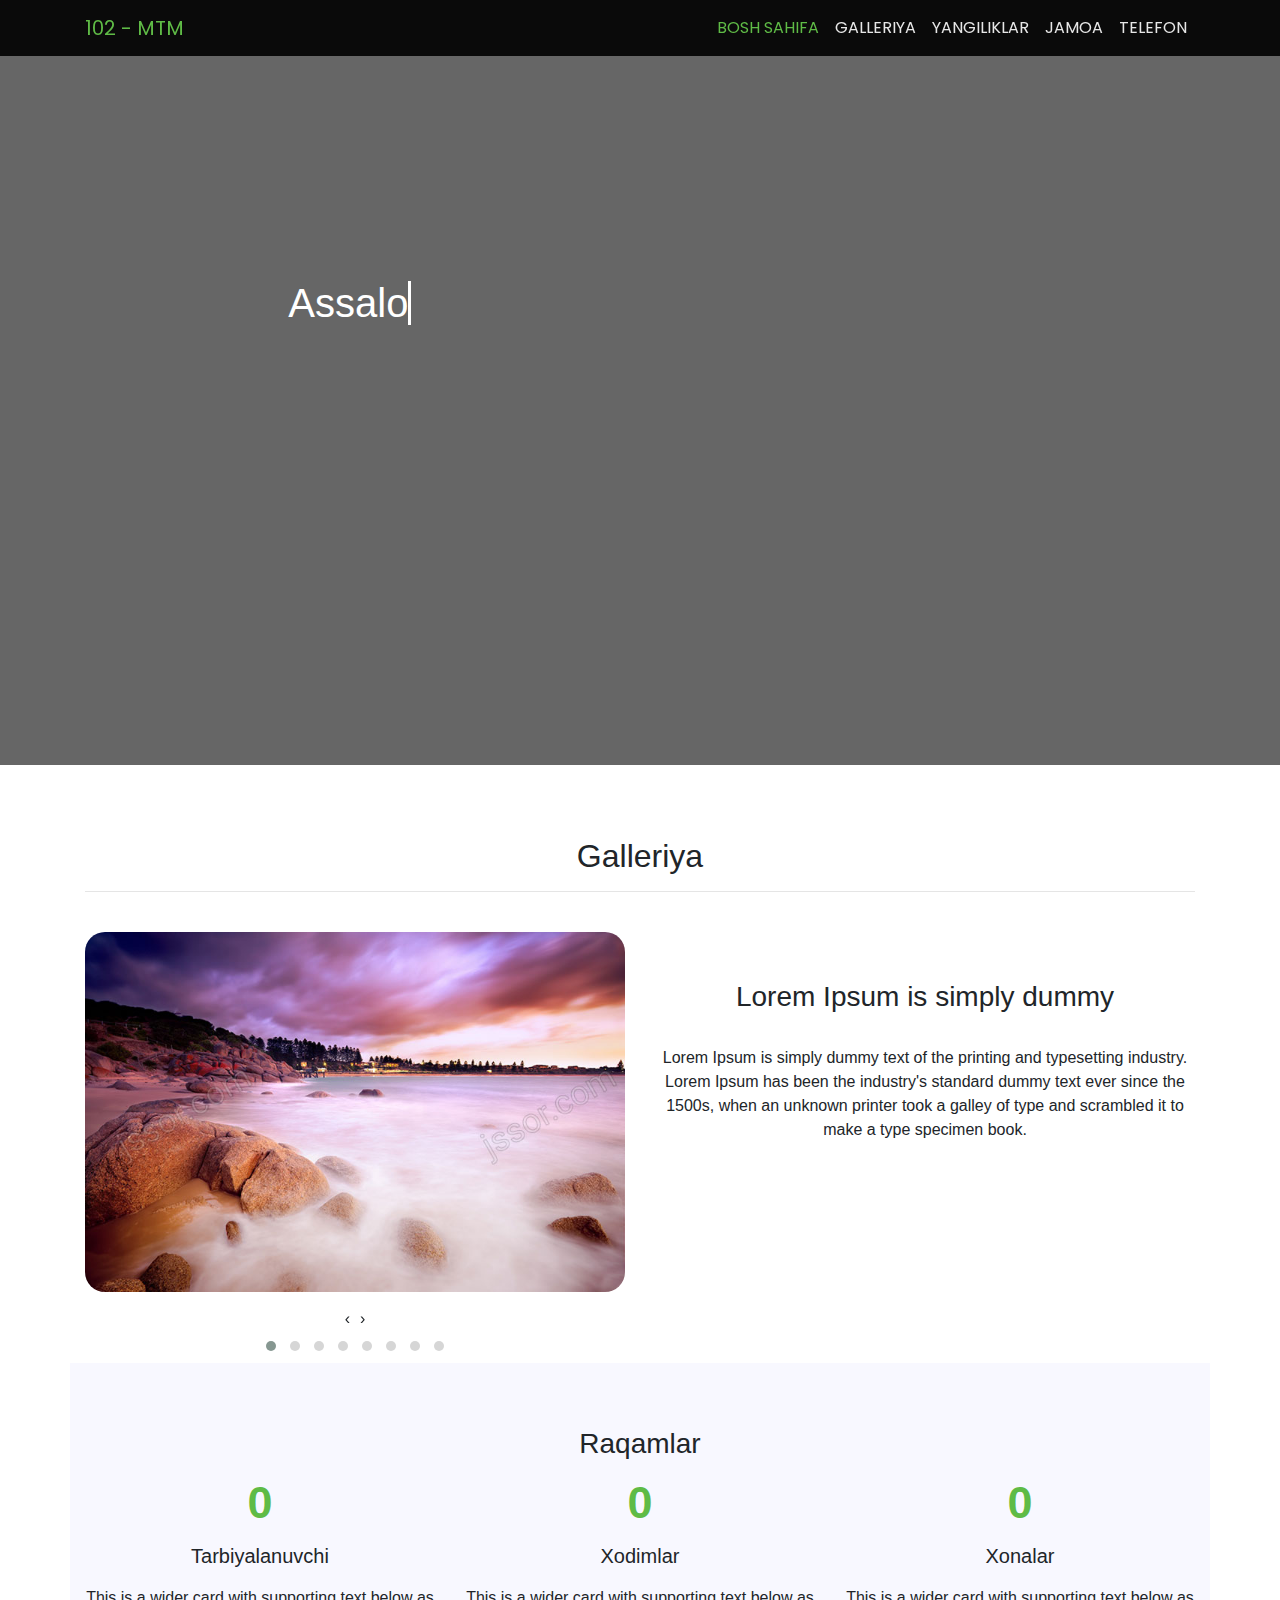
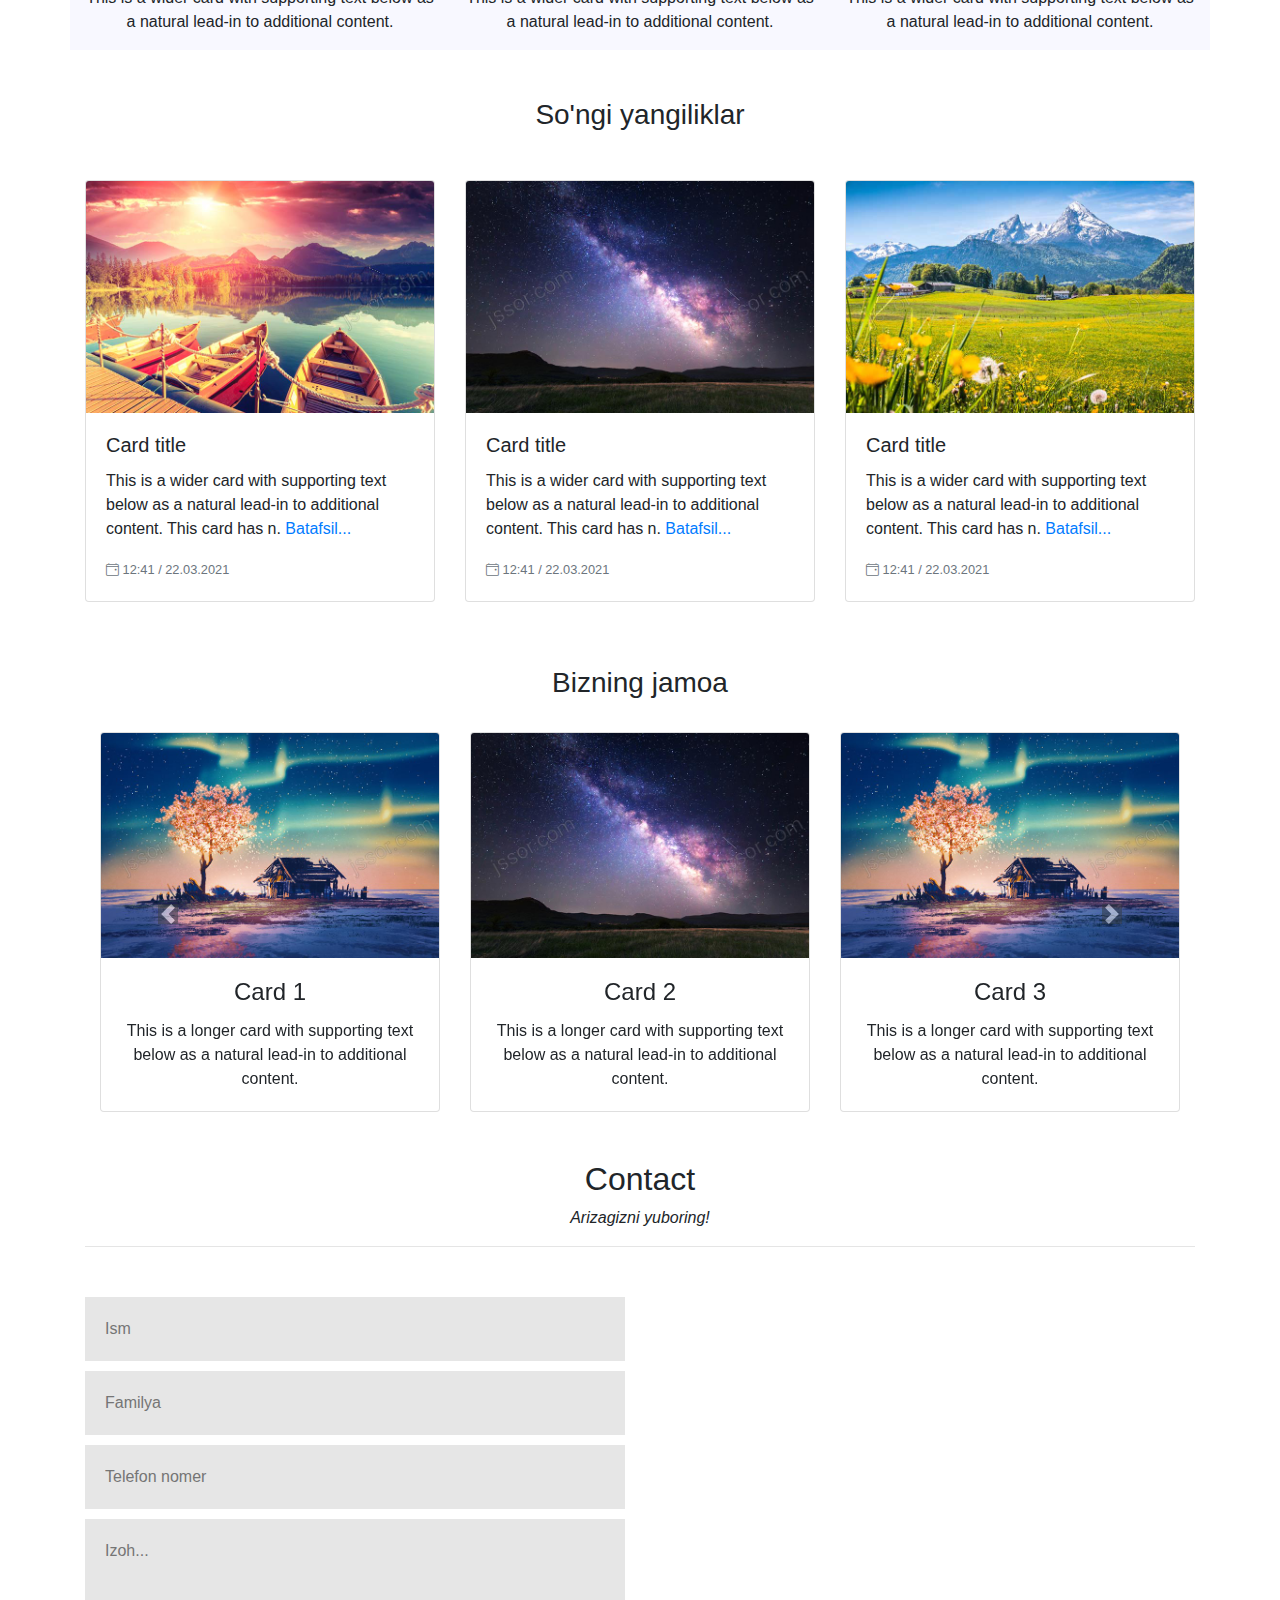
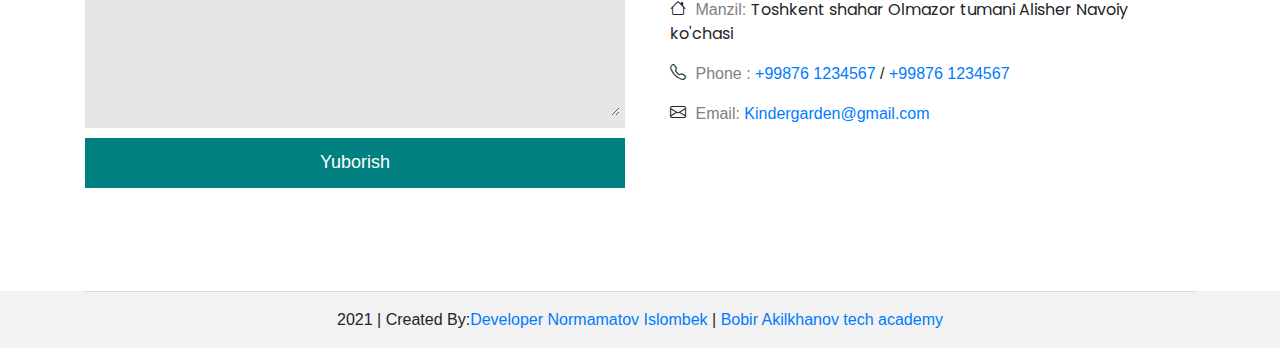
<file: index.html>
<!DOCTYPE html>
<html>
    <head>
        <title>Kindergarden</title>
        <meta name="viewport" content="width=device-width, initial-scale=1">
        <link rel="stylesheet" href="CSS/app.css">
        <link rel="stylesheet" href="CSS/owl.carousel.min.css">
        <link rel="stylesheet" href="CSS/owl.theme.default.min.css">
        
            <link rel="stylesheet" href="CSS/bootstrap.min.css">
            <link rel="stylesheet" href="https://use.fontawesome.com/releases/v5.8.1/css/all.css" integrity="sha384-50oBUHEmvpQ+1lW4y57PTFmhCaXp0ML5d60M1M7uH2+nqUivzIebhndOJK28anvf" crossorigin="anonymous">
            <link rel="stylesheet" href="https://cdn.jsdelivr.net/npm/bootstrap-icons@1.3.0/font/bootstrap-icons.css">

    </head>
<body>
    <!-- navbar-->
<nav class="navbar navbar-expand-lg shadow-sm fixed-top">
        <div class="container">
            <a class="navbar-brand" href="#"><span style="color: rgb(95, 187, 70)">102 - MTM</span></a>
                <button class="navbar-toggler border-0" type="button" id="sidebar-toggler">

              <!-- menu -->
              <span class="menu">
                <svg viewBox="0 0 24 24" width="24" height="24" stroke="currentColor" stroke-width="2" fill="none" stroke-linecap="round" stroke-linejoin="round">
                  <line x1="3" y1="12" x2="21" y2="12"></line>
                  <line x1="3" y1="6" x2="21" y2="6"></line>
                  <line x1="3" y1="18" x2="21" y2="18"></line>
                </svg>
              </span>

              <!-- close -->
              <span class="close hidden">
                <svg viewBox="0 0 24 24" width="24" height="24" stroke="currentColor" stroke-width="2" fill="none" stroke-linecap="round" stroke-linejoin="round">
                  <line x1="18" y1="6" x2="6" y2="18"></line>
                  <line x1="6" y1="6" x2="18" y2="18"></line></svg>
              </span>

            </button>

            <div id="sidebar">
              <ul class="navbar-nav ml-lg-auto">
                  <li class="nav-item">
                      <a class="nav-link" href="#" id='ss'><span>205 - MTM</span></a>
                </li>
                <li class="nav-item active1">
                    <a class="nav-link" href="#"><span style="color: rgb(95, 187, 70)">BOSH SAHIFA</span> <span class="sr-only">(current)</span></a>
                </li>
                <li class="nav-item">
                   <a class="nav-link" href="menu/galleriya.html">GALLERIYA</a>
                </li>
                   <li class="nav-item">
                   <a class="nav-link" href="menu/news.html">YANGILIKLAR</a>
                </li>
                <li class="nav-item">
                   <a class="nav-link" href="menu/team.html">JAMOA</a>
                </li>
                <li class="nav-item">
                   <a class="nav-link" href="#contact">TELEFON</a>
                </li>
              </ul>
            </div>
    </div>
</nav>
    <div class="header">
  <div class="progress-container">
    <div class="progress-bar" id="progressBar"></div>
  </div>
</div>
<div class="content">
    <!--banner-->
<div class="banner">
        <div class="bannerbg">
            <div class="container">
                <div class="row">
                    <div class="offset-2 type">
                         <h1>
                            <p href="" class="typewrite" data-period="2000" data-type='[ "Assalomu Aleykum!", "112 - MTMga xush kelibsiz!", "Bizda siz istagan sharoitlar bor", "Hoziroq bizga ariza qoldiring!" ]'>
                            <span class="wrap"></span>
                            </p>
                        </h1>
                    </div>
                </div>
            </div>
       </div>
  </div>
        <!-- gallery-->
<div class="container mt-5">
    <div class="row">
         <div class="col-xl-12 col-md-12 col-lg-12 text-center mt-4 mb-4">
            <h2>Galleriya</h2>
             <hr>
        </div>
        <div class="col-xl-6 col-md-6 col-lg-6">
            <div class="owl-carousel owl-theme">
                <div class="item"><img class='nnn' src="img/018.jpg"></div>
                <div class="item"><img class='nnn' src="img/018.jpg"></div>
                <div class="item"><img class='nnn'  src="img/018.jpg"></div>
                <div class="item"><img class='nnn' src="img/018.jpg"></div>
                <div class="item"><img class='nnn' src="img/018.jpg"></div>
                <div class="item"><img class='nnn' src="img/018.jpg"></div>
                <div class="item"><img class='nnn'  src="img/018.jpg"></div>
                <div class="item"><img class='nnn' src="img/018.jpg"></div>
            </div>
        </div>
         <div class="col-xl-6 col-md-6 col-lg-6 text-center mt-5">
            <h3>Lorem Ipsum is simply dummy</h3>
             <br>
            <p>
                Lorem Ipsum is simply dummy text of the printing and typesetting industry. Lorem Ipsum has been the industry's standard dummy text ever since the 1500s, when an unknown printer took a galley of type and scrambled it to make a type specimen book.  </p>
        </div>
    </div>
</div>
    <!--skils-->
<div class="statistics container">
        <div class="row text-center">
            <div class='col-lg-12 mt-5 pt-3'>
                <h3>Raqamlar</h3>
            </div>
            <div class="statistics col-md-6 col-lg-4 col-xl-4 ">
                <div class="stat-number" data-n="200">
                  <span class="Single">0</span>
                </div> <h6>Tarbiyalanuvchi</h6>
                <p>This is a wider card with supporting text below as a natural lead-in to additional content.</p>
            </div>
            <div class="statistics col-md-6 col-lg-4 col-xl-4">
                   <div class="stat-number" data-n="60">0</div>
                <h6>Xodimlar</h6>
                <p>This is a wider card with supporting text below as a natural lead-in to additional content.</p>
            </div>
            <div class="statistics col-md-6 col-lg-4 col-xl-4">
                <div class="stat-number" data-n="10">0</div>
               <h6>Xonalar</h6>
                <p>This is a wider card with supporting text below as a natural lead-in to additional content.</p>
            </div>
        </div>
    </div>
    <!--news-->
    <div class="container">
        <div class="row mt-5">
            <div class="col-md-12 col-lg-12 col-xl-12">
                <div class="text-center mb-5">
                    <h3>So'ngi yangiliklar</h3>
                </div>
            </div> 
  </div>
          <div class="card-deck">
            <div class="card">
              <img src="img/004.jpg" class="card-img-top" alt="...">
                  <div class="card-body">
                    <h5 class="card-title">Card title</h5>
                    <p class="card-text">This is a wider card with supporting text below as a natural lead-in to additional content. This card has n. <a href="menu/news/news.html"> Batafsil...</a></p>
                    <p class="card-text"><small class="text-muted"><i class="bi bi-calendar4-event"> </i> 12:41 / 22.03.2021</small></p>
                </div>
            </div>
          <div class="card">
                <img src="img/008.jpg" class="card-img-top" alt="...">
                  <div class="card-body">
                    <h5 class="card-title">Card title</h5>
                    <p class="card-text">This is a wider card with supporting text below as a natural lead-in to additional content. This card has n. <a href="menu/news/news.html"> Batafsil...</a></p>
                    <p class="card-text"><small class="text-muted"><i class="bi bi-calendar4-event"> </i> 12:41 / 22.03.2021</small></p>
                </div>
          </div>
          <div class="card">
                <img src="img/006.jpg" class="card-img-top" alt="...">
                <div class="card-body">
                    <h5 class="card-title">Card title</h5>
                    <p class="card-text">This is a wider card with supporting text below as a natural lead-in to additional content. This card has n. <a href="menu/news/news.html"> Batafsil...</a></p>
                    <p class="card-text"><small class="text-muted"><i class="bi bi-calendar4-event"> </i> 12:41 / 22.03.2021</small></p>
                </div>
          </div>
      </div>
</div>
    
    <!--staff-->
<div class="container">
  <h3 class="text-center mt-5 mb-4 pt-3 pb-2">Bizning jamoa</h3>
  <div id="myCarousel" class="carousel slide text-center" data-ride="carousel">
    <div class="carousel-inner row w-100 mx-auto">
      <div class="carousel-item col-md-4 active">
        <div class="card">
          <img class="card-img-top img-fluid wer" src="img/010.jpg" alt="Card image cap">
          <div class="card-body">
            <h4 class="card-title">Card 1</h4>
            <p class="card-text">This is a longer card with supporting text below as a natural lead-in to additional content.</p>
          </div>
        </div>
      </div>
      <div class="carousel-item col-md-4">
        <div class="card">
          <img class="card-img-top img-fluid wer" src="img/008.jpg" alt="Card image cap">
          <div class="card-body">
            <h4 class="card-title">Card 2</h4>
            <p class="card-text">This is a longer card with supporting text below as a natural lead-in to additional content.</p>
          </div>
        </div>
      </div>
      <div class="carousel-item col-md-4">
        <div class="card">
          <img class="card-img-top img-fluid wer" src="img/010.jpg" alt="Card image cap">
          <div class="card-body">
            <h4 class="card-title">Card 3</h4>
            <p class="card-text">This is a longer card with supporting text below as a natural lead-in to additional content. </p>
          </div>
        </div>
      </div>
      <div class="carousel-item col-md-4">
        <div class="card">
          <img class="card-img-top img-fluid wer" src="img/008.jpg" alt="Card image cap">
          <div class="card-body">
            <h4 class="card-title">Card 4</h4>
            <p class="card-text">This is a longer card with supporting text below as a natural lead-in to additional content.</p>
          </div>
        </div>
      </div>
      <div class="carousel-item col-md-4">
        <div class="card">
          <img class="card-img-top img-fluid wer" src="img/006.jpg" alt="Card image cap">
          <div class="card-body">
            <h4 class="card-title">Card 5</h4>
            <p class="card-text">This is a longer card with supporting text below as a natural lead-in to additional content.</p>
          </div>
        </div>
      </div>
      <div class="carousel-item col-md-4">
        <div class="card">
          <img class="card-img-top img-fluid wer" src="img/018.jpg" alt="Card image cap">
          <div class="card-body">
            <h4 class="card-title">Card 6</h4>
            <p class="card-text">This is a longer card with supporting text below as a natural lead-in to additional content.</p>
          </div>
        </div>
      </div>
      <div class="carousel-item col-md-4">
        <div class="card">
          <img class="card-img-top img-fluid wer" src="img/004.jpg" alt="Card image cap">
          <div class="card-body">
            <h4 class="card-title">Card 7</h4>
            <p class="card-text">This is a longer card with supporting text below as a natural lead-in to additional content. </p>
          </div>
        </div>
      </div>
    </div>
    <p class="carousel-control-prev" href="#myCarousel" role="button" data-slide="prev">
      <span class="carousel-control-prev-icon bg-dark" aria-hidden="true"></span>
      <span class="sr-only">Previous</span>
    </p>
    <p class="carousel-control-next" href="#myCarousel" role="button" data-slide="next">
      <span class="carousel-control-next-icon bg-dark" aria-hidden="true"></span>
      <span class="sr-only">Next</span>
    </p>
     <p id="contact"></p>
  </div>
</div>
    <!--contact-->
    <div class="container mt-5">
        <div class="row">
            <div class="col-md-12 col-lg-12 col-xl-12 mb-4 text-center">
                <h2>Contact</h2>
                <i>Arizagizni yuboring!</i>
                <hr>
            </div>
            <div class="col-md-12 col-lg-12 col-xl-6">
                <form>
                    <div class="form-grou">
                        <input class="form-contro" type="text" placeholder="Ism">
                    </div>
                    <div class="form-grou">
                        <input class="form-contro" type="text" placeholder="Familya">
                    </div>
                    <div class="form-grou">
                        <input class="form-contro" type="number" placeholder="Telefon nomer">
                    </div>
                    <div class="form-grou">
                        <textarea class="form-contro" placeholder="Izoh..."></textarea>
                    </div>
                </form>
                <button class="btnf" type="submit"><span class="btnsize">Yuborish</span></button>
            </div>
            
            <div class="col-md-12 col-lg-12 col-xl-6 mt-2">
				<div class="col-md-12 col-lg-12 col-xl-12">
				<iframe width="100%" height="280" style="border:0" loading="lazy" allowfullscreen src="https://www.google.com/maps/embed?pb=!1m18!1m12!1m3!1d2995.0082359419284!2d69.2041284913705!3d41.35217471128878!2m3!1f0!2f0!3f0!3m2!1i1024!2i768!4f13.1!3m3!1m2!1s0x38ae8d4a0dce8309%3A0x43e0a115d4b09d1a!2sBobir%20Akilkhanov%20Tech%20Academy!5e0!3m2!1sru!2s!4v1604408096451!5m2!1sru!2s">
                </iframe>
                <div class="mt-3">
				    <p><i class="bi bi-house"></i>
                        <span class="collig">Manzil:</span> <span class='manz'>Toshkent shahar Olmazor tumani Alisher Navoiy ko'chasi</span></p>
                    <p><i class="bi bi-telephone"></i>
                        <span class="collig">Phone :</span> <a href="tel:+998761234567">+99876 1234567</a> / <a href="tel:+998761234567">+99876 1234567</a></p>
                    <p><i class="bi bi-envelope"></i>
                        <span class="collig">Email: </span><a href="mailto:Kindergarden@gmail.com">Kindergarden@gmail.com</a></p>
                </div>
				</div>
            </div>
        </div>
    </div>
    
    <!--footer-->
<div class="footer">
    <div class="container mt-5">
        <hr>
        <div class="row text-center">
            <div class="col-md-12">
                <p>2021 | Created By:<a href="https://t.me/islombekNv">Developer Normamatov Islombek</a> | <a href="https://www.ba.uz">Bobir Akilkhanov tech academy</a></p>
            </div>
        </div>
    </div>
</div>
</div>
<script src="JS/jquery.js"></script>
    <script src="JS/owl.carousel.min.js"></script>    
    <script src="JS/bootstrap.min.js"></script>
        <script src="JS/main.js"></script>
  <script>
window.replainSettings = { id: '607561dc-8083-4cf1-bade-cb20876c6ff7' };
(function(u){var s=document.createElement('script');s.type='text/javascript';s.async=true;s.src=u;
var x=document.getElementsByTagName('script')[0];x.parentNode.insertBefore(s,x);
})('https://widget.replain.cc/dist/client.js');
</script>
    </body>
</html> 
<!--https://codepen.io/hitensharma/pen/dybryGE-->
</file>
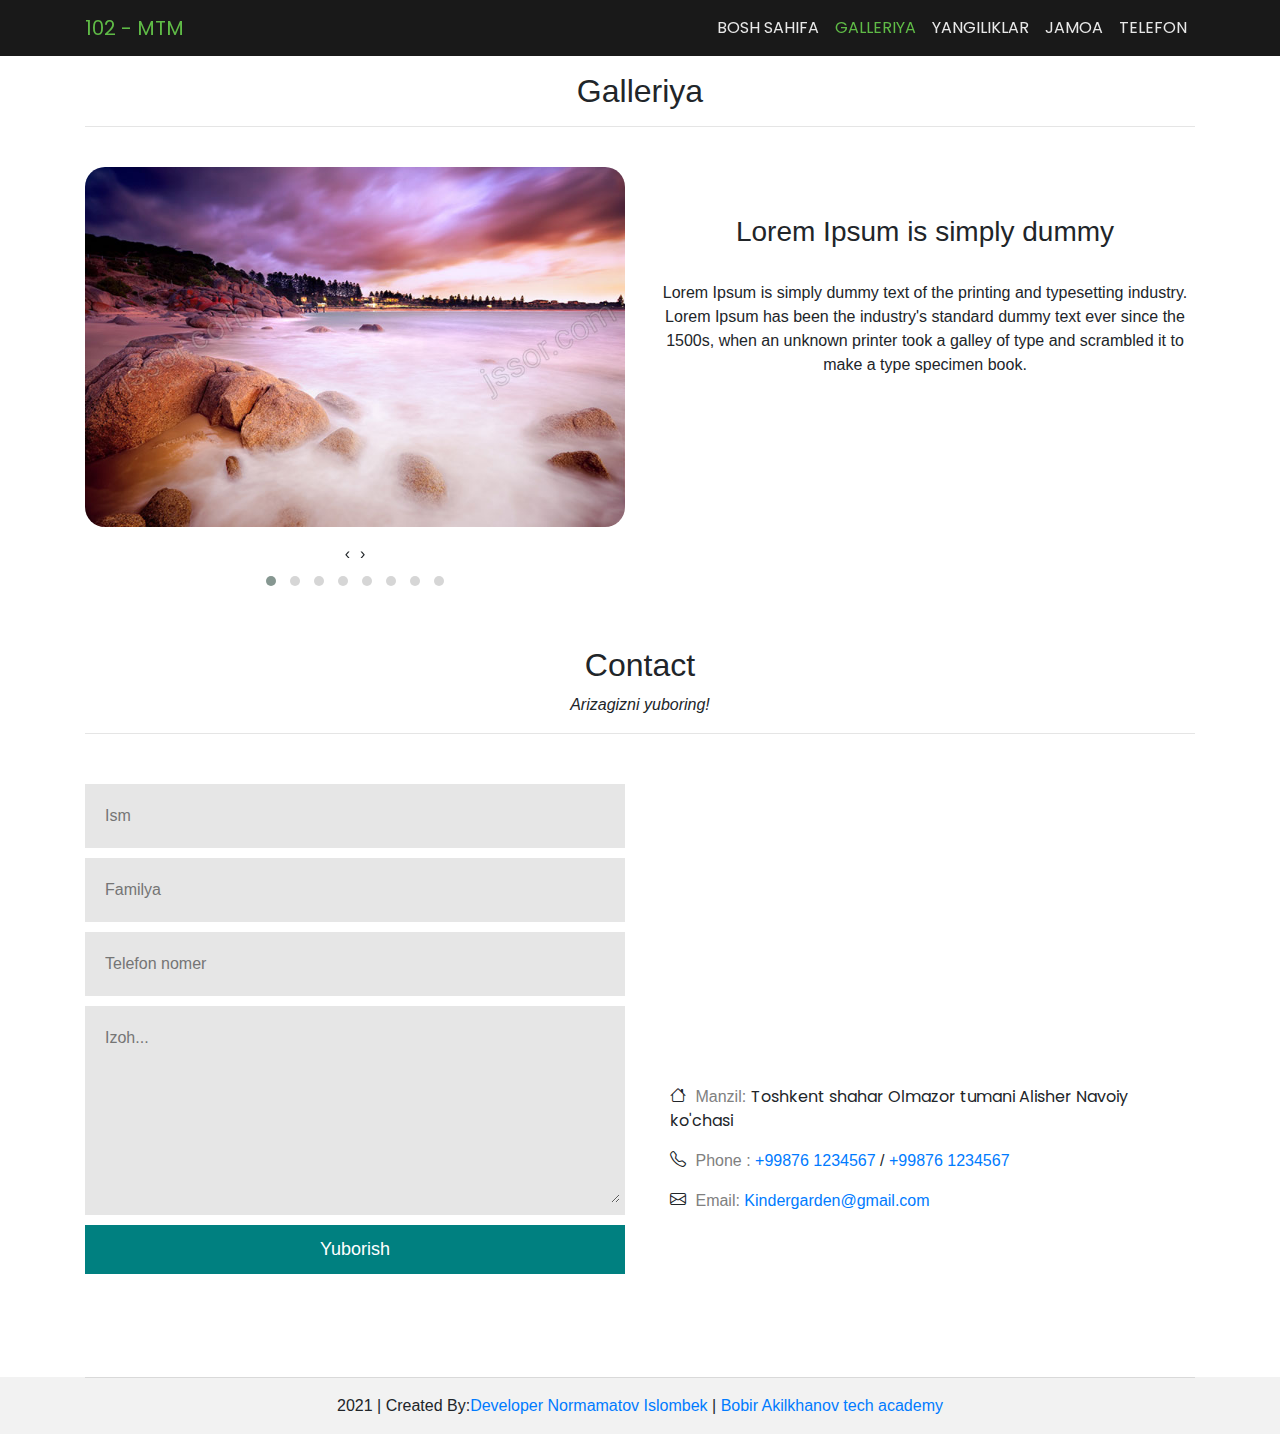
<file: menu/galleriya.html>
<!DOCTYPE html>
<html>
    <head>
        <title>Kindergarden</title>
        <meta name="viewport" content="width=device-width, initial-scale=1">
        <link rel="stylesheet" href="../CSS/app.css">
        <link rel="stylesheet" href="../CSS/owl.carousel.min.css">
        <link rel="stylesheet" href="../CSS/owl.theme.default.min.css">
        
            <link rel="stylesheet" href="../CSS/bootstrap.min.css">
            <link rel="stylesheet" href="https://use.fontawesome.com/releases/v5.8.1/css/all.css" integrity="sha384-50oBUHEmvpQ+1lW4y57PTFmhCaXp0ML5d60M1M7uH2+nqUivzIebhndOJK28anvf" crossorigin="anonymous">
            <link rel="stylesheet" href="https://cdn.jsdelivr.net/npm/bootstrap-icons@1.3.0/font/bootstrap-icons.css">

    </head>
<body>
    <!-- navbar-->
<nav class="navbar navbar-expand-lg shadow-sm fixed-top">
        <div class="container">
            <a class="navbar-brand" href="#"><span style="color: rgb(95, 187, 70)">102 - MTM</span></a>
                <button class="navbar-toggler border-0" type="button" id="sidebar-toggler">
                      <!-- menu -->
                      <span class="menu">
                        <svg viewBox="0 0 24 24" width="24" height="24" stroke="currentColor" stroke-width="2" fill="none" stroke-linecap="round" stroke-linejoin="round">
                          <line x1="3" y1="12" x2="21" y2="12"></line>
                          <line x1="3" y1="6" x2="21" y2="6"></line>
                          <line x1="3" y1="18" x2="21" y2="18"></line>
                        </svg>
                      </span>

                    <!-- close -->
                    <span class="close hidden">
                <svg viewBox="0 0 24 24" width="24" height="24" stroke="currentColor" stroke-width="2" fill="none" stroke-linecap="round" stroke-linejoin="round">
                  <line x1="18" y1="6" x2="6" y2="18"></line>
                  <line x1="6" y1="6" x2="18" y2="18"></line></svg>
</span>
                </button>

          <div id="sidebar">
              <ul class="navbar-nav ml-lg-auto">
                    <li class="nav-item">
                      <a class="nav-link" href="#" id='ss'><span>205 - MTM</span></a>
                    </li>
                <li class="nav-item active1">
                    <a class="nav-link" href="../index.html">BOSH SAHIFA<span class="sr-only">(current)</span></a>
                </li>
                <li class="nav-item">
                    <a class="nav-link" href="#"><span style="color: rgb(95, 187, 70)">GALLERIYA</span></a>
                </li>
                    <li class="nav-item">
                   <a class="nav-link" href="news.html">YANGILIKLAR</a>
                    </li>
                <li class="nav-item">
                   <a class="nav-link" href="team.html">JAMOA</a>
                </li>
                <li class="nav-item">
                   <a class="nav-link" href="#contact">TELEFON</a>
                </li>
              </ul>
        </div>
    </div>
</nav>
<div class="header">
    <div class="progress-container">
        <div class="progress-bar" id="progressBar"></div>
    </div>
</div>
<div class="content">
<!-- gallery-->
<div class="container mt-5">
    <div class="row">
         <div class="col-xl-12 col-md-12 col-lg-12 text-center mt-4 mb-4">
            <h2>Galleriya</h2>
             <hr>
        </div>
        <div class="col-xl-6 col-md-6 col-lg-6">
            <div class="owl-carousel owl-theme">
                <div class="item"><img class='nnn' src="../img/018.jpg"></div>
                <div class="item"><img class='nnn' src="../img/018.jpg"></div>
                <div class="item"><img class='nnn'  src="../img/018.jpg"></div>
                <div class="item"><img class='nnn' src="../img/018.jpg"></div>
                <div class="item"><img class='nnn' src="../img/018.jpg"></div>
                <div class="item"><img class='nnn' src="../img/018.jpg"></div>
                <div class="item"><img class='nnn'  src="../img/018.jpg"></div>
                <div class="item"><img class='nnn' src="../img/018.jpg"></div>
            </div>
        </div>
         <div class="col-xl-6 col-md-6 col-lg-6 text-center mt-5">
            <h3>Lorem Ipsum is simply dummy</h3>
             <br>
            <p>
                Lorem Ipsum is simply dummy text of the printing and typesetting industry. Lorem Ipsum has been the industry's standard dummy text ever since the 1500s, when an unknown printer took a galley of type and scrambled it to make a type specimen book.  </p>
        </div>
    </div>
</div>
 
    <!--contact-->
    <p id="contact"></p>
    <div class="container mt-5">
        <div class="row">
            <div class="col-md-12 col-lg-12 col-xl-12 mb-4 text-center">
                <h2>Contact</h2>
                <i>Arizagizni yuboring!</i>
                <hr>
            </div>
            <div class="col-md-12 col-lg-12 col-xl-6">
                <form>
                    <div class="form-grou">
                        <input class="form-contro" type="text" placeholder="Ism">
                    </div>
                    <div class="form-grou">
                        <input class="form-contro" type="text" placeholder="Familya">
                    </div>
                    <div class="form-grou">
                        <input class="form-contro" type="number" placeholder="Telefon nomer">
                    </div>
                    <div class="form-grou">
                        <textarea class="form-contro" placeholder="Izoh..."></textarea>
                    </div>
                </form>
                <button class="btnf" type="submit"><span class="btnsize">Yuborish</span></button>
            </div>
            
            <div class="col-md-12 col-lg-12 col-xl-6 mt-2">
				<div class="col-md-12 col-lg-12 col-xl-12">
				<iframe width="100%" height="280" style="border:0" loading="lazy" allowfullscreen src="https://www.google.com/maps/embed?pb=!1m18!1m12!1m3!1d2995.0082359419284!2d69.2041284913705!3d41.35217471128878!2m3!1f0!2f0!3f0!3m2!1i1024!2i768!4f13.1!3m3!1m2!1s0x38ae8d4a0dce8309%3A0x43e0a115d4b09d1a!2sBobir%20Akilkhanov%20Tech%20Academy!5e0!3m2!1sru!2s!4v1604408096451!5m2!1sru!2s">
                </iframe>
                <div class="mt-3">
				    <p><i class="bi bi-house"></i>
                        <span class="collig">Manzil:</span> <span class='manz'>Toshkent shahar Olmazor tumani Alisher Navoiy ko'chasi</span></p>
                    <p><i class="bi bi-telephone"></i>
                        <span class="collig">Phone :</span> <a href="tel:+998761234567">+99876 1234567</a> / <a href="tel:+998761234567">+99876 1234567</a></p>
                    <p><i class="bi bi-envelope"></i>
                        <span class="collig">Email: </span><a href="mailto:Kindergarden@gmail.com">Kindergarden@gmail.com</a></p>
                </div>
				</div>
            </div>
        </div>
    </div>
    
    <!--footer-->
<div class="footer">
    <div class="container mt-5">
        <hr>
        <div class="row text-center">
            <div class="col-md-12">
                <p>2021 | Created By:<a href="https://t.me/islombekNv">Developer Normamatov Islombek</a> | <a href="https://www.ba.uz">Bobir Akilkhanov tech academy</a></p>
            </div>
        </div>
    </div>
</div>
</div>
<script src="../JS/jquery.js"></script>
<script src="../JS/owl.carousel.min.js"></script>    
<script src="../JS/bootstrap.min.js"></script>
<script src="../JS/main.js"></script>
<script>
window.replainSettings = { id: '607561dc-8083-4cf1-bade-cb20876c6ff7' };
(function(u){var s=document.createElement('script');s.type='text/javascript';s.async=true;s.src=u;
var x=document.getElementsByTagName('script')[0];x.parentNode.insertBefore(s,x);
})('https://widget.replain.cc/dist/client.js');
</script>
    </body>
</html> 
<!--https://codepen.io/hitensharma/pen/dybryGE-->
</file>
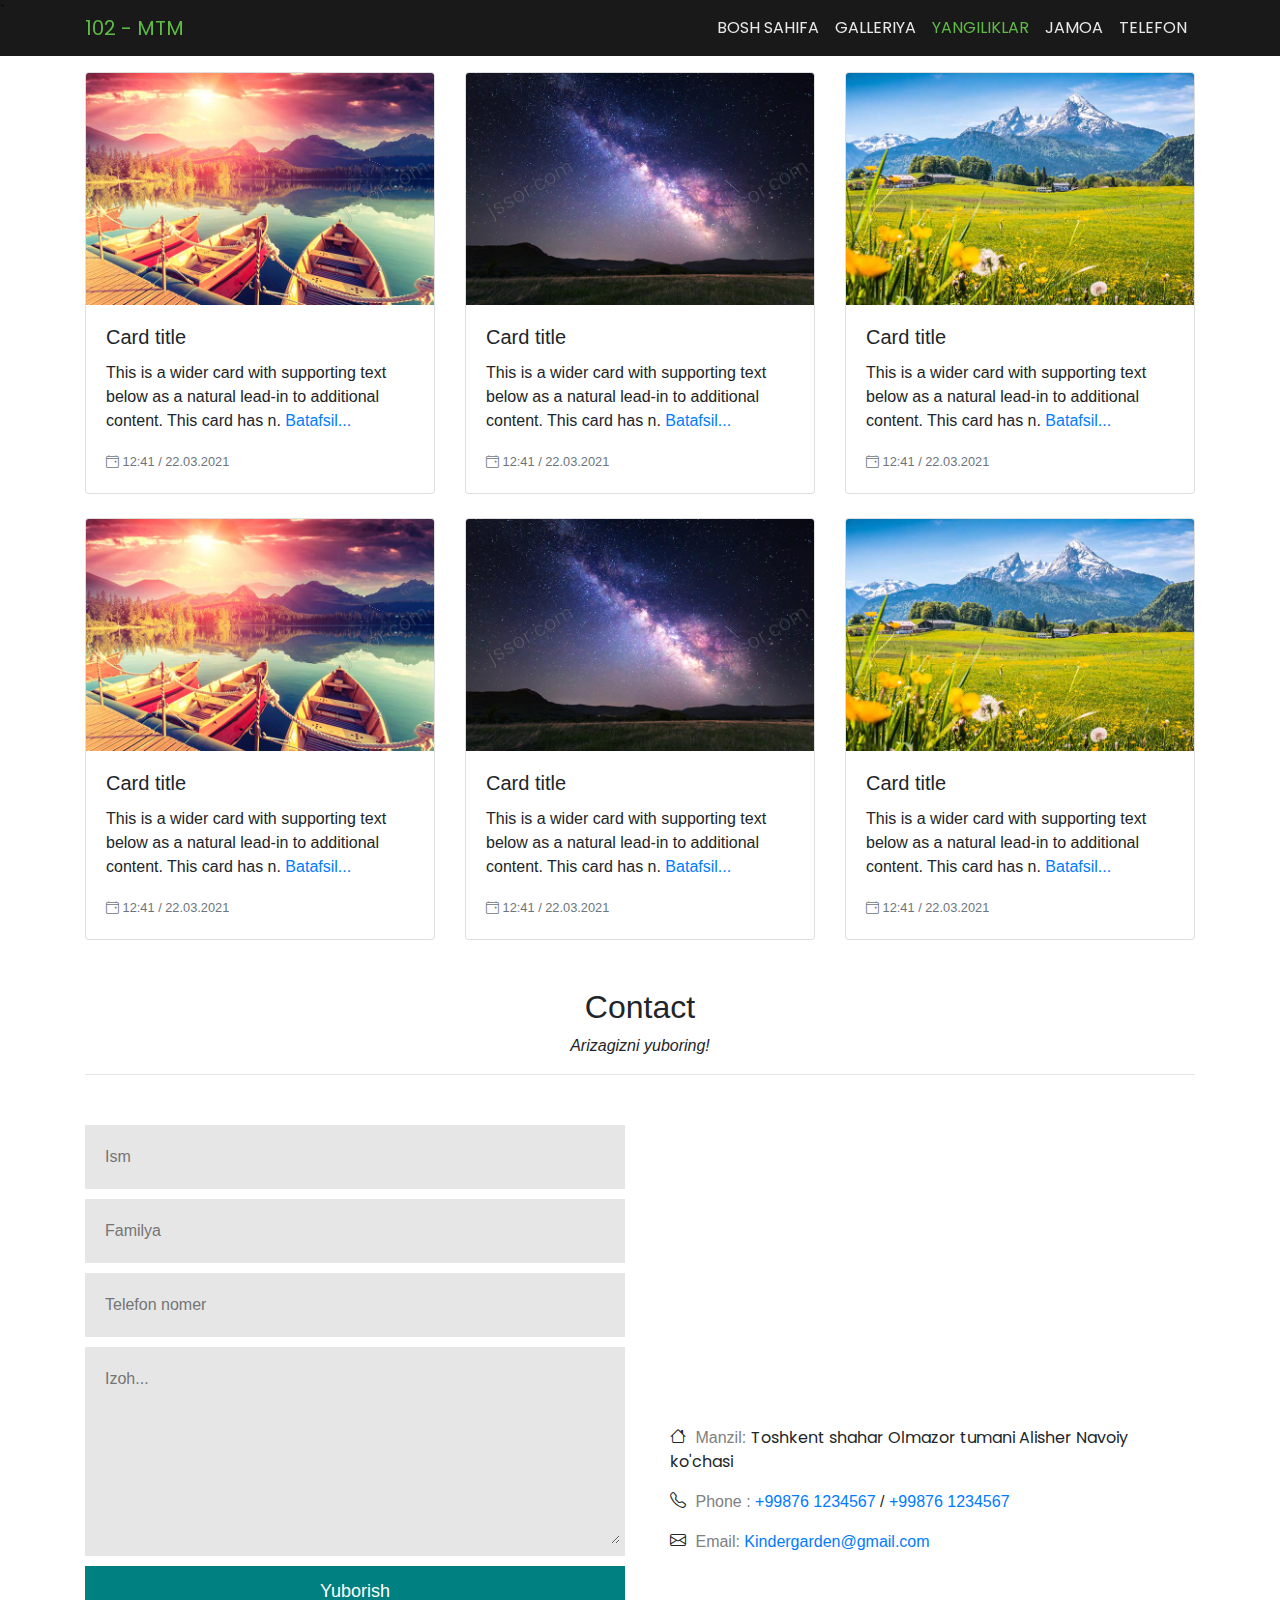
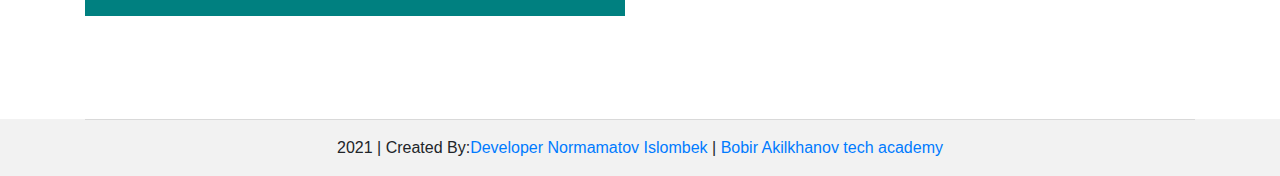
<file: menu/news.html>
<!DOCTYPE html>
<html>
    <head>
        <title>Kindergarden</title>
        <meta name="viewport" content="width=device-width, initial-scale=1">
        `   <link rel="stylesheet" href="../CSS/app.css">
                <link rel="stylesheet" href="../CSS/owl.carousel.min.css">
                    <link rel="stylesheet" href="../CSS/owl.theme.default.min.css">
                <link rel="stylesheet" href="../CSS/bootstrap.min.css">
            <link rel="stylesheet" href="https://use.fontawesome.com/releases/v5.8.1/css/all.css" integrity="sha384-50oBUHEmvpQ+1lW4y57PTFmhCaXp0ML5d60M1M7uH2+nqUivzIebhndOJK28anvf" crossorigin="anonymous">
        <link rel="stylesheet" href="https://cdn.jsdelivr.net/npm/bootstrap-icons@1.3.0/font/bootstrap-icons.css">

    </head>
<body>
    <!-- navbar-->
<nav class="navbar navbar-expand-lg shadow-sm fixed-top">
        <div class="container">
            <a class="navbar-brand" href="#"><span style="color: rgb(95, 187, 70)">102 - MTM</span></a>
                <button class="navbar-toggler border-0" type="button" id="sidebar-toggler">

              <!-- menu -->
              <span class="menu">
                <svg viewBox="0 0 24 24" width="24" height="24" stroke="currentColor" stroke-width="2" fill="none" stroke-linecap="round" stroke-linejoin="round">
                  <line x1="3" y1="12" x2="21" y2="12"></line>
                  <line x1="3" y1="6" x2="21" y2="6"></line>
                  <line x1="3" y1="18" x2="21" y2="18"></line>
                </svg>
              </span>

              <!-- close -->
              <span class="close hidden">
                <svg viewBox="0 0 24 24" width="24" height="24" stroke="currentColor" stroke-width="2" fill="none" stroke-linecap="round" stroke-linejoin="round">
                  <line x1="18" y1="6" x2="6" y2="18"></line>
                  <line x1="6" y1="6" x2="18" y2="18"></line></svg>
              </span>

            </button>

            <div id="sidebar">
              <ul class="navbar-nav ml-lg-auto">
                  <li class="nav-item">
                      <a class="nav-link" href="#" id='ss'><span>205 - MTM</span></a>
                </li>
                <li class="nav-item active1">
                    <a class="nav-link" href="../index.html">BOSH SAHIFA<span class="sr-only">(current)</span></a>
                </li>
                <li class="nav-item">
                   <a class="nav-link" href="galleriya.html">GALLERIYA</a>
                </li>
                   <li class="nav-item">
                       <a class="nav-link" href="#"><span style="color: rgb(95, 187, 70)">YANGILIKLAR</span></a>
                </li>
                <li class="nav-item">
                   <a class="nav-link" href="team.html">JAMOA</a>
                </li>
                <li class="nav-item">
                   <a class="nav-link" href="#contact">TELEFON</a>
                </li>
              </ul>
            </div>
    </div>
</nav>
<div class="header">
    <div class="progress-container">
        <div class="progress-bar" id="progressBar"></div>
    </div>
</div>
<div class="content">
    <!--news-->
    <div class="container mt-5">
          <div class="card-deck">
            <div class="card">
              <img src="../img/004.jpg" class="card-img-top" alt="...">
                  <div class="card-body">
                    <h5 class="card-title">Card title</h5>
                    <p class="card-text">This is a wider card with supporting text below as a natural lead-in to additional content. This card has n. <a href="news/news.html"> Batafsil...</a></p>
                    <p class="card-text"><small class="text-muted"><i class="bi bi-calendar4-event"> </i> 12:41 / 22.03.2021</small></p>
                </div>
            </div>
          <div class="card">
                <img src="../img/008.jpg" class="card-img-top" alt="...">
                  <div class="card-body">
                    <h5 class="card-title">Card title</h5>
                    <p class="card-text">This is a wider card with supporting text below as a natural lead-in to additional content. This card has n. <a href="news/news.html"> Batafsil...</a></p>
                    <p class="card-text"><small class="text-muted"><i class="bi bi-calendar4-event"> </i> 12:41 / 22.03.2021</small></p>
                </div>
          </div>
          <div class="card">
                <img src="../img/006.jpg" class="card-img-top" alt="...">
                <div class="card-body">
                    <h5 class="card-title">Card title</h5>
                    <p class="card-text">This is a wider card with supporting text below as a natural lead-in to additional content. This card has n. <a href="news/news.html"> Batafsil...</a></p>
                    <p class="card-text"><small class="text-muted"><i class="bi bi-calendar4-event"> </i> 12:41 / 22.03.2021</small></p>
                </div>
          </div>
      </div>
         <div class="card-deck mt-4">
            <div class="card">
              <img src="../img/004.jpg" class="card-img-top" alt="...">
                  <div class="card-body">
                    <h5 class="card-title">Card title</h5>
                    <p class="card-text">This is a wider card with supporting text below as a natural lead-in to additional content. This card has n. <a href="news/news.html"> Batafsil...</a></p>
                    <p class="card-text"><small class="text-muted"><i class="bi bi-calendar4-event"> </i> 12:41 / 22.03.2021</small></p>
                </div>
            </div>
          <div class="card">
                <img src="../img/008.jpg" class="card-img-top" alt="...">
                  <div class="card-body">
                    <h5 class="card-title">Card title</h5>
                    <p class="card-text">This is a wider card with supporting text below as a natural lead-in to additional content. This card has n. <a href="news/news.html"> Batafsil...</a></p>
                    <p class="card-text"><small class="text-muted"><i class="bi bi-calendar4-event"> </i> 12:41 / 22.03.2021</small></p>
                </div>
          </div>
          <div class="card">
                <img src="../img/006.jpg" class="card-img-top" alt="...">
                <div class="card-body">
                    <h5 class="card-title">Card title</h5>
                    <p class="card-text">This is a wider card with supporting text below as a natural lead-in to additional content. This card has n. <a href="news/news.html"> Batafsil...</a></p>
                    <p class="card-text"><small class="text-muted"><i class="bi bi-calendar4-event"> </i> 12:41 / 22.03.2021</small></p>
                </div>
          </div>
      </div>
        <p id="contact"></p>
</div>
    <!--contact-->
    <div class="container mt-5">
        <div class="row">
            <div class="col-md-12 col-lg-12 col-xl-12 mb-4 text-center">
                <h2>Contact</h2>
                <i>Arizagizni yuboring!</i>
                <hr>
            </div>
            <div class="col-md-12 col-lg-12 col-xl-6">
                <form>
                    <div class="form-grou">
                        <input class="form-contro" type="text" placeholder="Ism">
                    </div>
                    <div class="form-grou">
                        <input class="form-contro" type="text" placeholder="Familya">
                    </div>
                    <div class="form-grou">
                        <input class="form-contro" type="number" placeholder="Telefon nomer">
                    </div>
                    <div class="form-grou">
                        <textarea class="form-contro" placeholder="Izoh..."></textarea>
                    </div>
                </form>
                <button class="btnf" type="submit"><span class="btnsize">Yuborish</span></button>
            </div>
            
            <div class="col-md-12 col-lg-12 col-xl-6 mt-2">
				<div class="col-md-12 col-lg-12 col-xl-12">
				<iframe width="100%" height="280" style="border:0" loading="lazy" allowfullscreen src="https://www.google.com/maps/embed?pb=!1m18!1m12!1m3!1d2995.0082359419284!2d69.2041284913705!3d41.35217471128878!2m3!1f0!2f0!3f0!3m2!1i1024!2i768!4f13.1!3m3!1m2!1s0x38ae8d4a0dce8309%3A0x43e0a115d4b09d1a!2sBobir%20Akilkhanov%20Tech%20Academy!5e0!3m2!1sru!2s!4v1604408096451!5m2!1sru!2s">
                </iframe>
                <div class="mt-3">
				    <p><i class="bi bi-house"></i>
                        <span class="collig">Manzil:</span> <span class='manz'>Toshkent shahar Olmazor tumani Alisher Navoiy ko'chasi</span></p>
                    <p><i class="bi bi-telephone"></i>
                        <span class="collig">Phone :</span> <a href="tel:+998761234567">+99876 1234567</a> / <a href="tel:+998761234567">+99876 1234567</a></p>
                    <p><i class="bi bi-envelope"></i>
                        <span class="collig">Email: </span><a href="mailto:Kindergarden@gmail.com">Kindergarden@gmail.com</a></p>
                </div>
				</div>
            </div>
        </div>
    </div>
    
    <!--footer-->
<div class="footer">
    <div class="container mt-5">
        <hr>
        <div class="row text-center">
            <div class="col-md-12">
                <p>2021 | Created By:<a href="https://t.me/islombekNv">Developer Normamatov Islombek</a> | <a href="https://www.ba.uz">Bobir Akilkhanov tech academy</a></p>
            </div>
        </div>
    </div>
</div>
</div>
        <script src="../JS/jquery.js"></script>
        <script src="../JS/owl.carousel.min.js"></script>    
        <script src="../JS/bootstrap.min.js"></script>
        <script src="../JS/main.js"></script>
    
<script>
window.replainSettings = { id: '607561dc-8083-4cf1-bade-cb20876c6ff7' };
(function(u){var s=document.createElement('script');s.type='text/javascript';s.async=true;s.src=u;
var x=document.getElementsByTagName('script')[0];x.parentNode.insertBefore(s,x);
})('https://widget.replain.cc/dist/client.js');
</script>
    </body>
</html> 
<!--https://codepen.io/hitensharma/pen/dybryGE-->
</file>
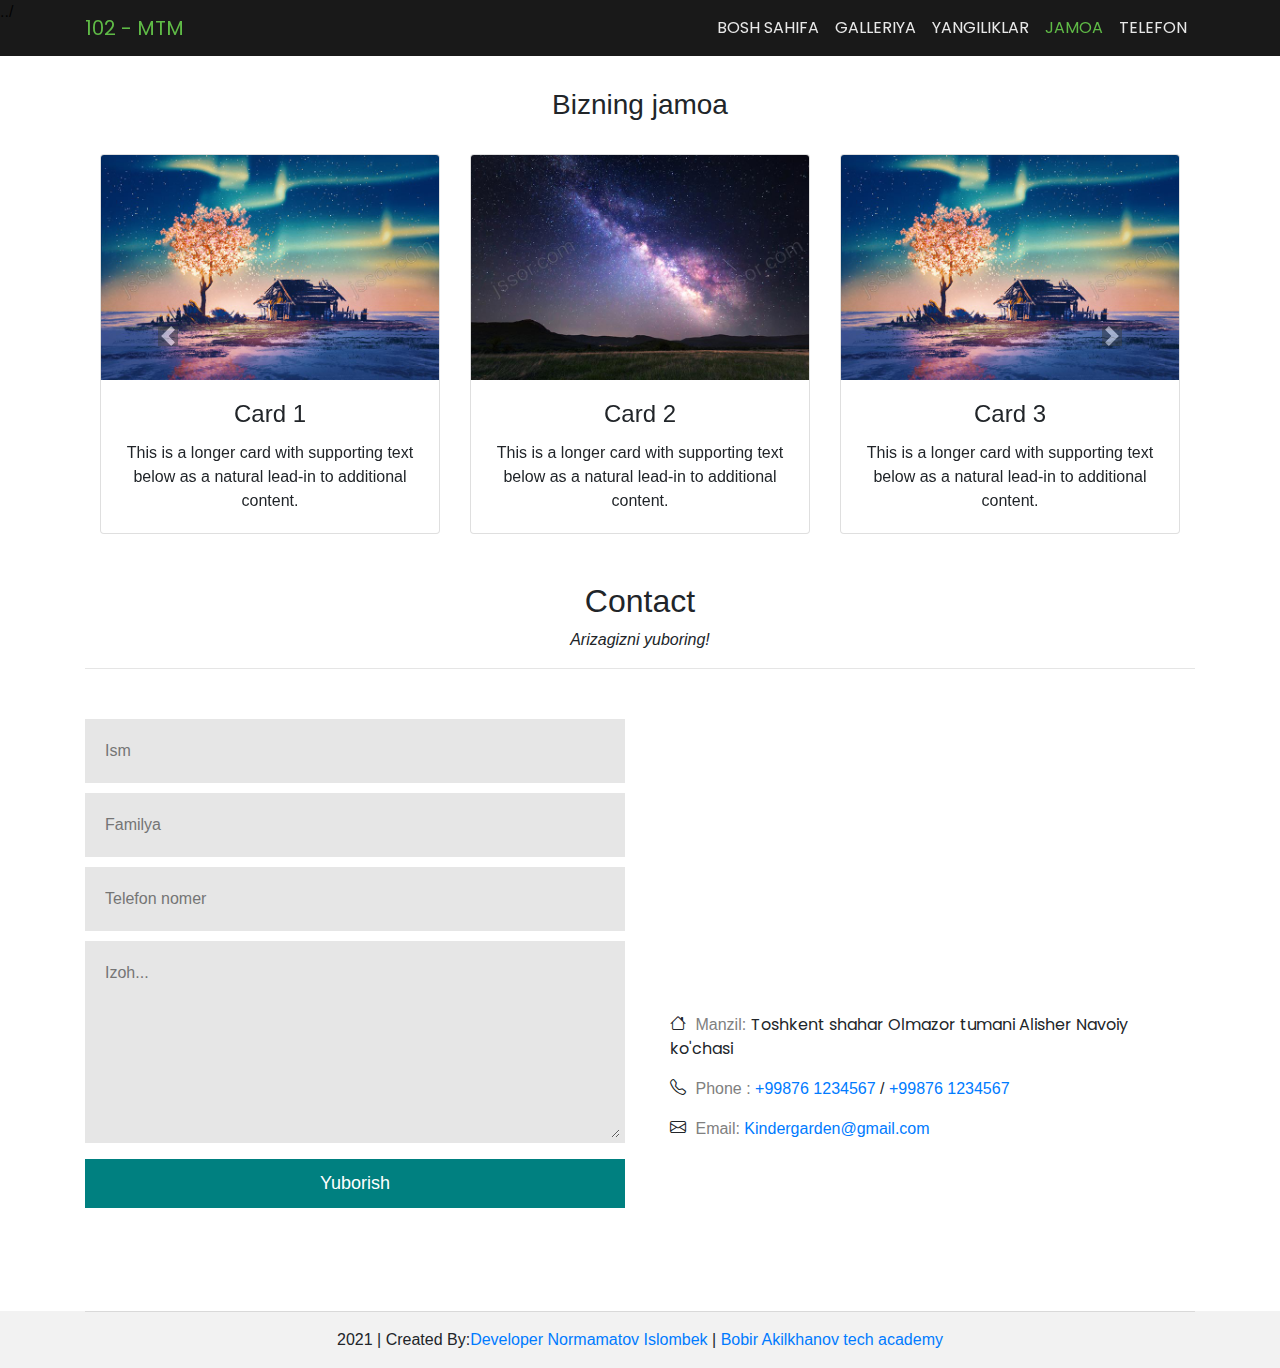
<file: menu/team.html>
../<!DOCTYPE html>
<html>
    <head>
        <title>Kindergarden</title>
        <meta name="viewport" content="width=device-width, initial-scale=1">
        <link rel="stylesheet" href="../CSS/app.css">
        <link rel="stylesheet" href="../CSS/owl.carousel.min.css">
        <link rel="stylesheet" href="../CSS/owl.theme.default.min.css">
            <link rel="stylesheet" href="../CSS/bootstrap.min.css">
            <link rel="stylesheet" href="https://use.fontawesome.com/releases/v5.8.1/css/all.css" integrity="sha384-50oBUHEmvpQ+1lW4y57PTFmhCaXp0ML5d60M1M7uH2+nqUivzIebhndOJK28anvf" crossorigin="anonymous">
            <link rel="stylesheet" href="https://cdn.jsdelivr.net/npm/bootstrap-icons@1.3.0/font/bootstrap-icons.css">

    </head>
<body>
    <!-- navbar-->
<nav class="navbar navbar-expand-lg shadow-sm fixed-top">
        <div class="container">
            <a class="navbar-brand" href="#"><span style="color: rgb(95, 187, 70)">102 - MTM</span></a>
                <button class="navbar-toggler border-0" type="button" id="sidebar-toggler">

              <!-- menu -->
              <span class="menu">
                <svg viewBox="0 0 24 24" width="24" height="24" stroke="currentColor" stroke-width="2" fill="none" stroke-linecap="round" stroke-linejoin="round">
                  <line x1="3" y1="12" x2="21" y2="12"></line>
                  <line x1="3" y1="6" x2="21" y2="6"></line>
                  <line x1="3" y1="18" x2="21" y2="18"></line>
                </svg>
              </span>

              <!-- close -->
              <span class="close hidden">
                <svg viewBox="0 0 24 24" width="24" height="24" stroke="currentColor" stroke-width="2" fill="none" stroke-linecap="round" stroke-linejoin="round">
                  <line x1="18" y1="6" x2="6" y2="18"></line>
                  <line x1="6" y1="6" x2="18" y2="18"></line></svg>
              </span>

            </button>

            <div id="sidebar">
              <ul class="navbar-nav ml-lg-auto">
                  <li class="nav-item">
                      <a class="nav-link" href="#" id='ss'><span>205 - MTM</span></a>
                </li>
                <li class="nav-item active1">
                    <a class="nav-link" href="../index.html">BOSH SAHIFA<span class="sr-only">(current)</span></a>
                </li>
                <li class="nav-item">
                   <a class="nav-link" href="galleriya.html">GALLERIYA</a>
                </li>
                   <li class="nav-item">
                   <a class="nav-link" href="news.html">YANGILIKLAR</a>
                </li>
                <li class="nav-item">
                    <a class="nav-link" href="#"><span style="color: rgb(95, 187, 70)">JAMOA</span></a>
                </li>
                <li class="nav-item">
                   <a class="nav-link" href="#contact">TELEFON</a>
                </li>
              </ul>
            </div>
    </div>
</nav>
    <div class="header">
  <div class="progress-container">
    <div class="progress-bar" id="progressBar"></div>
  </div>
</div>
<div class="content">
<!--staff-->
<div class="container">
  <h3 class="text-center mt-5 mb-4 pt-3 pb-2">Bizning jamoa</h3>
  <div id="myCarousel" class="carousel slide text-center" data-ride="carousel">
    <div class="carousel-inner row w-100 mx-auto">
      <div class="carousel-item col-md-4 active">
        <div class="card">
          <img class="card-img-top img-fluid wer" src="../img/010.jpg" alt="Card image cap">
          <div class="card-body">
            <h4 class="card-title">Card 1</h4>
            <p class="card-text">This is a longer card with supporting text below as a natural lead-in to additional content.</p>
          </div>
        </div>
      </div>
      <div class="carousel-item col-md-4">
        <div class="card">
          <img class="card-img-top img-fluid wer" src="../img/008.jpg" alt="Card image cap">
          <div class="card-body">
            <h4 class="card-title">Card 2</h4>
            <p class="card-text">This is a longer card with supporting text below as a natural lead-in to additional content.</p>
          </div>
        </div>
      </div>
      <div class="carousel-item col-md-4">
        <div class="card">
          <img class="card-img-top img-fluid wer" src="../img/010.jpg" alt="Card image cap">
          <div class="card-body">
            <h4 class="card-title">Card 3</h4>
            <p class="card-text">This is a longer card with supporting text below as a natural lead-in to additional content. </p>
          </div>
        </div>
      </div>
      <div class="carousel-item col-md-4">
        <div class="card">
          <img class="card-img-top img-fluid wer" src="../img/008.jpg" alt="Card image cap">
          <div class="card-body">
            <h4 class="card-title">Card 4</h4>
            <p class="card-text">This is a longer card with supporting text below as a natural lead-in to additional content.</p>
          </div>
        </div>
      </div>
      <div class="carousel-item col-md-4">
        <div class="card">
          <img class="card-img-top img-fluid wer" src="../img/006.jpg" alt="Card image cap">
          <div class="card-body">
            <h4 class="card-title">Card 5</h4>
            <p class="card-text">This is a longer card with supporting text below as a natural lead-in to additional content.</p>
          </div>
        </div>
      </div>
      <div class="carousel-item col-md-4">
        <div class="card">
          <img class="card-img-top img-fluid wer" src="../img/018.jpg" alt="Card image cap">
          <div class="card-body">
            <h4 class="card-title">Card 6</h4>
            <p class="card-text">This is a longer card with supporting text below as a natural lead-in to additional content.</p>
          </div>
        </div>
      </div>
      <div class="carousel-item col-md-4">
        <div class="card">
          <img class="card-img-top img-fluid wer" src="../img/004.jpg" alt="Card image cap">
          <div class="card-body">
            <h4 class="card-title">Card 7</h4>
            <p class="card-text">This is a longer card with supporting text below as a natural lead-in to additional content. </p>
          </div>
        </div>
      </div>
    </div>
    <p class="carousel-control-prev" href="#myCarousel" role="button" data-slide="prev">
      <span class="carousel-control-prev-icon bg-dark" aria-hidden="true"></span>
      <span class="sr-only">Previous</span>
    </p>
    <p class="carousel-control-next" href="#myCarousel" role="button" data-slide="next">
      <span class="carousel-control-next-icon bg-dark" aria-hidden="true"></span>
      <span class="sr-only">Next</span>
    </p>
     <p id="contact"></p>
  </div>
</div>
    <!--contact-->
    <div class="container mt-5">
        <div class="row">
            <div class="col-md-12 col-lg-12 col-xl-12 mb-4 text-center">
                <h2>Contact</h2>
                <i>Arizagizni yuboring!</i>
                <hr>
            </div>
            <div class="col-md-12 col-lg-12 col-xl-6">
                <form>
                    <div class="form-grou">
                        <input class="form-contro" type="text" placeholder="Ism">
                    </div>
                    <div class="form-grou">
                        <input class="form-contro" type="text" placeholder="Familya">
                    </div>
                    <div class="form-grou">
                        <input class="form-contro" type="number" placeholder="Telefon nomer">
                    </div>
                    <div class="form-grou">
                        <textarea class="form-contro" placeholder="Izoh..."></textarea>
                    </div>
                </form>
                <button class="btnf" type="submit"><span class="btnsize">Yuborish</span></button>
            </div>
            
            <div class="col-md-12 col-lg-12 col-xl-6 mt-2">
				<div class="col-md-12 col-lg-12 col-xl-12">
				<iframe width="100%" height="280" style="border:0" loading="lazy" allowfullscreen src="https://www.google.com/maps/embed?pb=!1m18!1m12!1m3!1d2995.0082359419284!2d69.2041284913705!3d41.35217471128878!2m3!1f0!2f0!3f0!3m2!1i1024!2i768!4f13.1!3m3!1m2!1s0x38ae8d4a0dce8309%3A0x43e0a115d4b09d1a!2sBobir%20Akilkhanov%20Tech%20Academy!5e0!3m2!1sru!2s!4v1604408096451!5m2!1sru!2s">
                </iframe>
                <div class="mt-3">
				    <p><i class="bi bi-house"></i>
                        <span class="collig">Manzil:</span> <span class='manz'>Toshkent shahar Olmazor tumani Alisher Navoiy ko'chasi</span></p>
                    <p><i class="bi bi-telephone"></i>
                        <span class="collig">Phone :</span> <a href="tel:+998761234567">+99876 1234567</a> / <a href="tel:+998761234567">+99876 1234567</a></p>
                    <p><i class="bi bi-envelope"></i>
                        <span class="collig">Email: </span><a href="mailto:Kindergarden@gmail.com">Kindergarden@gmail.com</a></p>
                </div>
				</div>
            </div>
        </div>
    </div>
    
    <!--footer-->
<div class="footer">
    <div class="container mt-5">
        <hr>
        <div class="row text-center">
            <div class="col-md-12">
                <p>2021 | Created By:<a href="https://t.me/islombekNv">Developer Normamatov Islombek</a> | <a href="https://www.ba.uz">Bobir Akilkhanov tech academy</a></p>
            </div>
        </div>
    </div>
</div>
</div>
<script src="../JS/jquery.js"></script>
    <script src="../JS/owl.carousel.min.js"></script>    
    <script src="../JS/bootstrap.min.js"></script>
        <script src="../JS/main.js"></script>
    <script>
window.replainSettings = { id: '607561dc-8083-4cf1-bade-cb20876c6ff7' };
(function(u){var s=document.createElement('script');s.type='text/javascript';s.async=true;s.src=u;
var x=document.getElementsByTagName('script')[0];x.parentNode.insertBefore(s,x);
})('https://widget.replain.cc/dist/client.js');
</script>
    </body>
</html> 
<!--https://codepen.io/hitensharma/pen/dybryGE-->
</file>
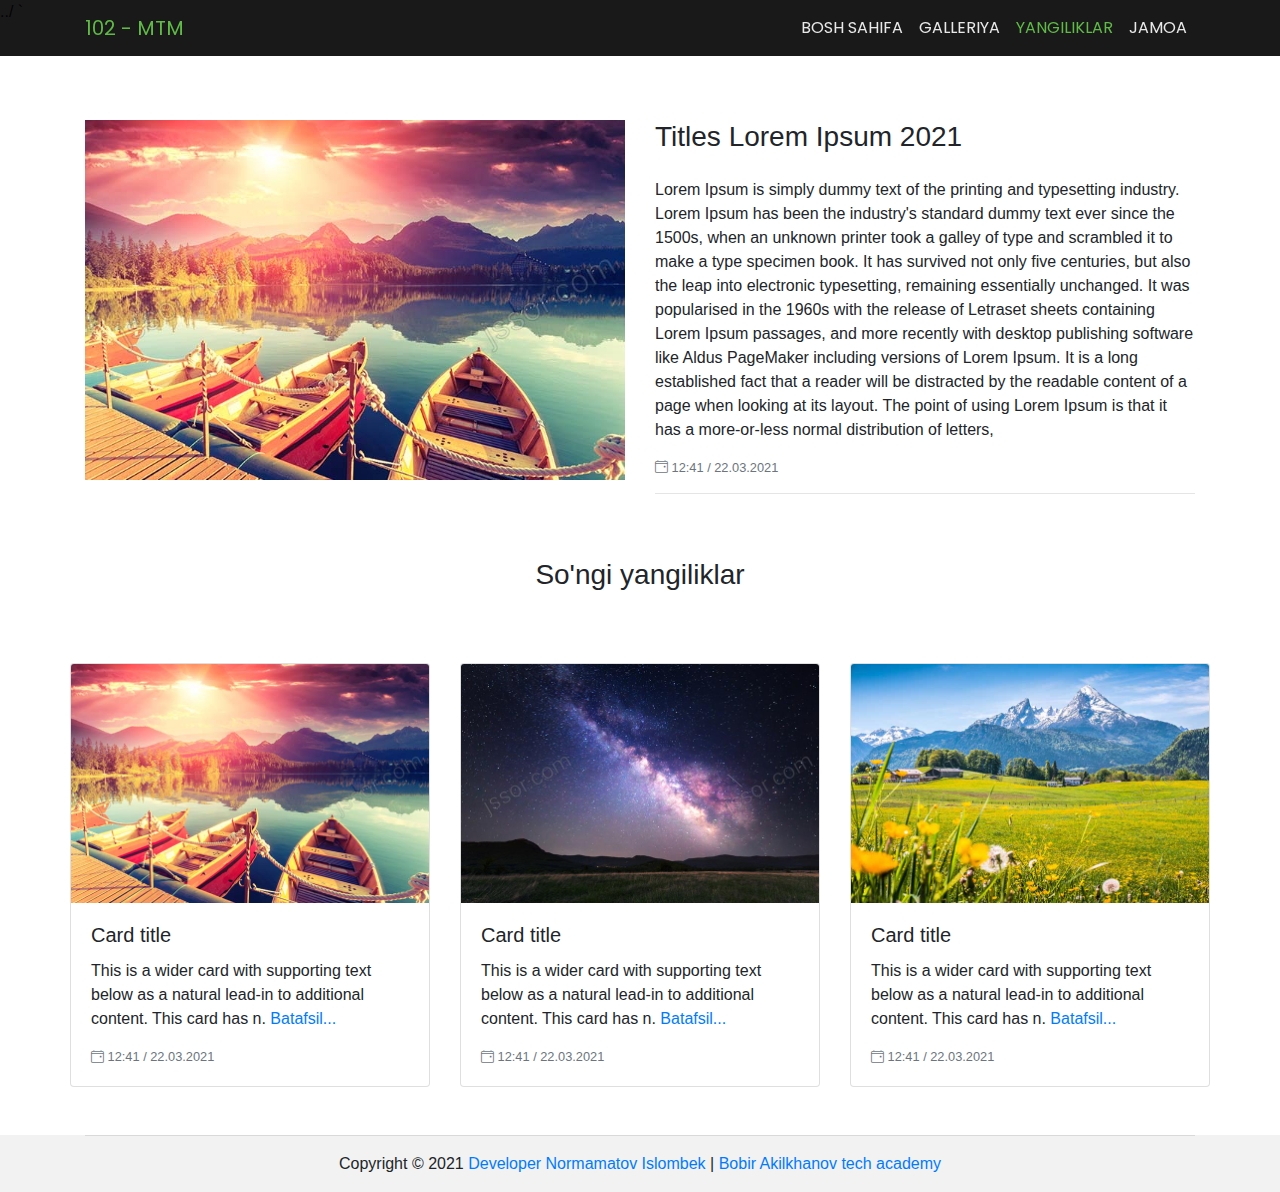
<file: menu/news/news.html>
../<!DOCTYPE html>
<html>
    <head>
        <title>Kindergarden</title>
        <meta name="viewport" content="width=device-width, initial-scale=1">
        `   <link rel="stylesheet" href="../../CSS/app.css">
                <link rel="stylesheet" href="../../CSS/owl.carousel.min.css">
                    <link rel="stylesheet" href="../../CSS/owl.theme.default.min.css">
                <link rel="stylesheet" href="../../CSS/bootstrap.min.css">
            <link rel="stylesheet" href="https://use.fontawesome.com/releases/v5.8.1/css/all.css" integrity="sha38../4-50oBUHEmvpQ+1lW4y57PTFmhCaXp0ML5d60M1M7uH2+nqUivzIebhndOJK28anvf" crossorigin="anonymous">
        <link rel="stylesheet" href="https://cdn.jsdelivr.net/npm/bootstrap-icons@1.3.0/font/bootstrap-icons.css">

    </head>
<body>
    <!-- navbar-->
<nav class="navbar navbar-expand-lg shadow-sm fixed-top">
        <div class="container">
            <a class="navbar-brand" href="#"><span style="color: rgb(95, 187, 70)">102 - MTM</span></a>
                <button class="navbar-toggler border-0" type="button" id="sidebar-toggler">

              <!-- menu -->
              <span class="menu">
                <svg viewBox="0 0 24 24" width="24" height="24" stroke="currentColor" stroke-width="2" fill="none" stroke-linecap="round" stroke-linejoin="round">
                  <line x1="3" y1="12" x2="21" y2="12"></line>
                  <line x1="3" y1="6" x2="21" y2="6"></line>
                  <line x1="3" y1="18" x2="21" y2="18"></line>
                </svg>
              </span>

              <!-- close -->
              <span class="close hidden">
                <svg viewBox="0 0 24 24" width="24" height="24" stroke="currentColor" stroke-width="2" fill="none" stroke-linecap="round" stroke-linejoin="round">
                  <line x1="18" y1="6" x2="6" y2="18"></line>
                  <line x1="6" y1="6" x2="18" y2="18"></line></svg>
              </span>

            </button>

            <div id="sidebar">
              <ul class="navbar-nav ml-lg-auto">
                  <li class="nav-item">
                      <a class="nav-link" href="#" id='ss'><span>205 - MTM</span></a>
                </li>
                <li class="nav-item active1">
                    <a class="nav-link" href="../../index.html">BOSH SAHIFA<span class="sr-only">(current)</span></a>
                </li>
                <li class="nav-item">
                   <a class="nav-link" href="../galleriya.html">GALLERIYA</a>
                </li>
                   <li class="nav-item">
                       <a class="nav-link" href="#"><span style="color: rgb(95, 187, 70)">YANGILIKLAR</span></a>
                </li>
                <li class="nav-item">
                   <a class="nav-link" href="../team.html">JAMOA</a>
                </li>
              </ul>
            </div>
    </div>
</nav>
<div class="header">
    <div class="progress-container">
        <div class="progress-bar" id="progressBar"></div>
    </div>
</div>
<div class="content">
    <!--news-->
<div class="container mt-5">
        <div class="row mt-5 pt-5">
           <div class="col-md-6 col-lg-4 col-xl-6 mb-4">
                <img src="../../img/004.jpg" style="width: 100%;">
            </div>
            <div class="col-md-6 col-lg-4 col-xl-6">
                <h3 class="text-cente mb-4">Titles  Lorem Ipsum 2021</h3>
                <p>
                Lorem Ipsum is simply dummy text of the printing and typesetting industry. Lorem Ipsum has been the industry's standard dummy text ever since the 1500s, when an unknown printer took a galley of type and scrambled it to make a type specimen book. It has survived not only five centuries, but also the leap into electronic typesetting, remaining essentially unchanged. It was popularised in the 1960s with the release of Letraset sheets containing Lorem Ipsum passages, and more recently with desktop publishing software like Aldus PageMaker including versions of Lorem Ipsum.
                It is a long established fact that a reader will be distracted by the readable content of a page when looking at its layout. The point of using Lorem Ipsum is that it has a more-or-less normal distribution of letters,<p class="card-text"><small class="text-muted"><i class="bi bi-calendar4-event"> </i> 12:41 / 22.03.2021</small></p>
                <hr>
            </div>
        
            <div class="mt-5 col-md-12 col-lg-12 col-xl-12">
                <div class="col-md-12 col-lg-12 col-xl-12">
                    <div class="text-center mb-5">
                        <h3>So'ngi yangiliklar</h3>
                    </div>
                </div> 
            </div>
             <div class="card-deck mt-4">
            <div class="card">
              <img src="../../img/004.jpg" class="card-img-top" alt="...">
                  <div class="card-body">
                    <h5 class="card-title">Card title</h5>
                    <p class="card-text">This is a wider card with supporting text below as a natural lead-in to additional content. This card has n. <a href="news.html"> Batafsil...</a></p>
                    <p class="card-text"><small class="text-muted"><i class="bi bi-calendar4-event"> </i> 12:41 / 22.03.2021</small></p>
                </div>
            </div>
          <div class="card">
                <img src="../../img/008.jpg" class="card-img-top" alt="...">
                  <div class="card-body">
                    <h5 class="card-title">Card title</h5>
                    <p class="card-text">This is a wider card with supporting text below as a natural lead-in to additional content. This card has n. <a href="news.html"> Batafsil...</a></p>
                    <p class="card-text"><small class="text-muted"><i class="bi bi-calendar4-event"> </i> 12:41 / 22.03.2021</small></p>
                </div>
          </div>
          <div class="card">
                <img src="../../img/006.jpg" class="card-img-top" alt="...">
                <div class="card-body">
                    <h5 class="card-title">Card title</h5>
                    <p class="card-text">This is a wider card with supporting text below as a natural lead-in to additional content. This card has n. <a href="news.html"> Batafsil...</a></p>
                    <p class="card-text"><small class="text-muted"><i class="bi bi-calendar4-event"> </i> 12:41 / 22.03.2021</small></p>
                </div>
          </div>
      </div>
        </div>
        <p id="contact"></p>
    </div>

<div class="footer">
    <div class="container mt-5">
        <hr>
        <div class="row text-center">
            <div class="col-md-12">
                <p>Copyright &copy; 2021 <a href="https://t.me/islombekNv">Developer Normamatov Islombek</a> | <a href="https://www.ba.uz">Bobir Akilkhanov tech academy</a></p>
            </div>
        </div>
    </div>
</div>
</div>
        <script src="../../JS/jquery.js"></script>
        <script src="../../JS/owl.carousel.min.js"></script>    
        <script src="../../JS/bootstrap.min.js"></script>
        <script src="../../JS/main.js"></script>
    <script>
window.replainSettings = { id: '607561dc-8083-4cf1-bade-cb20876c6ff7' };
(function(u){var s=document.createElement('script');s.type='text/javascript';s.async=true;s.src=u;
var x=document.getElementsByTagName('script')[0];x.parentNode.insertBefore(s,x);
})('https://widget.replain.cc/dist/client.js');
</script>
    </body>
</html> 
<!--https://codepen.io/hitensharma/pen/dybryGE-->
</file>
<file: CSS/app.css>
@import url('https://fonts.googleapis.com/css2?family=Poppins:wght@500&display=swap');

body {
    overflow-x: hidden;
}

/*navbar*/
.header {
  position: fixed;
  top: 55px;
  width: 100%;
  z-index: 1;
}

.progress-bar {
  background-color: red;
  height: 3px;
  width: 0%;
}

.progress-container {
  height: 10px;
  width: 100%;
}

.hidden , #ss{
  display: none;
}

svg {
    color: white;
}

.navbar-brand {
    font-size: 20px;
}

nav {
    background-color: rgb(0, 0, 0, 0.9);
}

@media screen and (max-width:991px){
 
  #sidebar{
    width: 60%;
    height: 100%;
    position: fixed;
    top: 0;
    left: 0;
    background-color: rgb(0, 0, 0, 0.9);
    font-size: 1.1rem;
    padding: 2rem 3rem;
    
  
    box-shadow: 0 .125rem .25rem rgba(0,0,0,.075);
 
    transform: translateX(-100%);
    transition: transform 0.5s ease-out;
  }
    .nav-item {
        padding-top: 10px;
    }
  
  #sidebar.active{
    transform: translateX(0);
  }
    #ss {
        position: relative;
        bottom: 25px;
        display: inline;
        font-size: 20px;
        font-weight: 600;
    }
}

nav a {
    font-family: 'Poppins', sans-serif;
    color: rgb(255, 255, 255, 0.9);
    font-size: 16px;
}

nav a:hover {
    color: aqua;
}

.sidebar ul active1 nav-link{
    color: rgb(95, 187, 70) !important;
}

/*banner*/
.banner {
    background-image:  url('https://lydbogormen.dk/wp-content/uploads/2018/12/lydb%C3%B8ger-til-b%C3%B8rn-1500x600.jpg');
    width:100%;
    height: 85vh;
    background-size: cover;
    background-repeat: no-repeat;
    background-position: bottom;
    position: relative;
}

.bannerbg {
    position: absolute;
    background-color: rgb(0, 0, 0, 0.6);
    width: 100%;
    height: 100%;
}


.type {
    position: absolute;
    top: 30vh;
    padding: 9px 5px 9px 5px;
    font-size: 250px;

}

.typewrite {
    color: white;
}

.BTN {
    position: absolute;
    top: 70vh;
    background-color: rgb(36, 27, 27, 0.8);
    margin: auto;
    padding: 9px 5px 9px 5px;
    border-radius: 40px;
    margin-left: 12px;
}

.bi-chevron-compact-down {
    color: rgb(255, 255, 255, 0.8);
}

/*gallery*/
.next {
    background-color: darkviolet;
    padding: 5px;
    color: aliceblue;
}
.nnn {
    border-radius: 20px;
}

/*skils*/
.statistics {
    background-color: ghostwhite;
}

.stat-number {
  font-size: 45px;
  font-weight: bold;
  margin-bottom: 0;
  padding-bottom: 8px;
  color: rgb(95, 187, 70);
}

.statistics h6 {
  font-size: 20px;
  font-weight: 400;
  margin-bottom: 10px;;
  padding-bottom: 8px;
/*  color: rgb(95, 187, 70);*/
}

/*staff*/
@media (min-width: 768px) {
  /* show 3 items */
  .carousel-inner .active,
  .carousel-inner .active + .carousel-item,
  .carousel-inner .active + .carousel-item + .carousel-item {
    display: block;
  }

  .carousel-inner .carousel-item.active:not(.carousel-item-right):not(.carousel-item-left),
  .carousel-inner .carousel-item.active:not(.carousel-item-right):not(.carousel-item-left) + .carousel-item,
  .carousel-inner .carousel-item.active:not(.carousel-item-right):not(.carousel-item-left) + .carousel-item + .carousel-item {
    transition: none;
  }

  .carousel-inner .carousel-item-next,
  .carousel-inner .carousel-item-prev {
    position: relative;
    transform: translate3d(0, 0, 0);
  }

  .carousel-inner .active.carousel-item + .carousel-item + .carousel-item + .carousel-item {
    position: absolute;
    top: 0;
    right: -33.3333%;
    z-index: -1;
    display: block;
    visibility: visible;
  }

  /* left or forward direction */
  .active.carousel-item-left + .carousel-item-next.carousel-item-left,
  .carousel-item-next.carousel-item-left + .carousel-item,
  .carousel-item-next.carousel-item-left + .carousel-item + .carousel-item,
  .carousel-item-next.carousel-item-left + .carousel-item + .carousel-item + .carousel-item {
    position: relative;
    transform: translate3d(-100%, 0, 0);
    visibility: visible;
  }

  /* farthest right hidden item must be abso position for animations */
  .carousel-inner .carousel-item-prev.carousel-item-right {
    position: absolute;
    top: 0;
    left: 0;
    z-index: -1;
    display: block;
    visibility: visible;
  }

  /* right or prev direction */
  .active.carousel-item-right + .carousel-item-prev.carousel-item-right,
  .carousel-item-prev.carousel-item-right + .carousel-item,
  .carousel-item-prev.carousel-item-right + .carousel-item + .carousel-item,
  .carousel-item-prev.carousel-item-right + .carousel-item + .carousel-item + .carousel-item {
    position: relative;
    transform: translate3d(100%, 0, 0);
    visibility: visible;
    display: block;
    visibility: visible;
  }
}


/*conatact*/
input, textarea {
    border: none;
    outline: none;
    padding: 15px;
    margin-bottom: 5px;
    width: 100%;
    font-size: 16px;
    background-color: #e6e6e6;
}

textarea {
    height: 12em;
}

.form-grou {
    border: 1px solid gray;
    margin: 10px 0px;
    padding: 5px;
    background-color: #e6e6e6;
/*    border-radius: 10px;*/
    border: none;
}


.btn {
    width: 100%;
    margin-bottom: 50px;
    background-color: #008CBA;
    height: 10%;
    border: none;
/*    font-weight: 500;*/
}

.btnsize {
    font-size: 18px;
    font-family: sans-serif;
    color: white;
}

.btnf {
    background-color: teal;
    width: 100%;
    padding: 0.7em 0;
    border: 0;
    margin-bottom: 55px;
}
.textg {
    font-family: 'Poppins', sans-serif;
    padding-bottom: 10px;
}

.collig {
    color: gray;
    font-family: sans-serif;
}

.bi-house, .bi-telephone, .bi-envelope {
    position: relative;
    bottom: 1px;
    margin-right: 5px;
}

.manz {
      font-family: 'Poppins', sans-serif;
}



.footer {
    background-color: rgb(0, 0, 0, 0.05);
}
</file>
